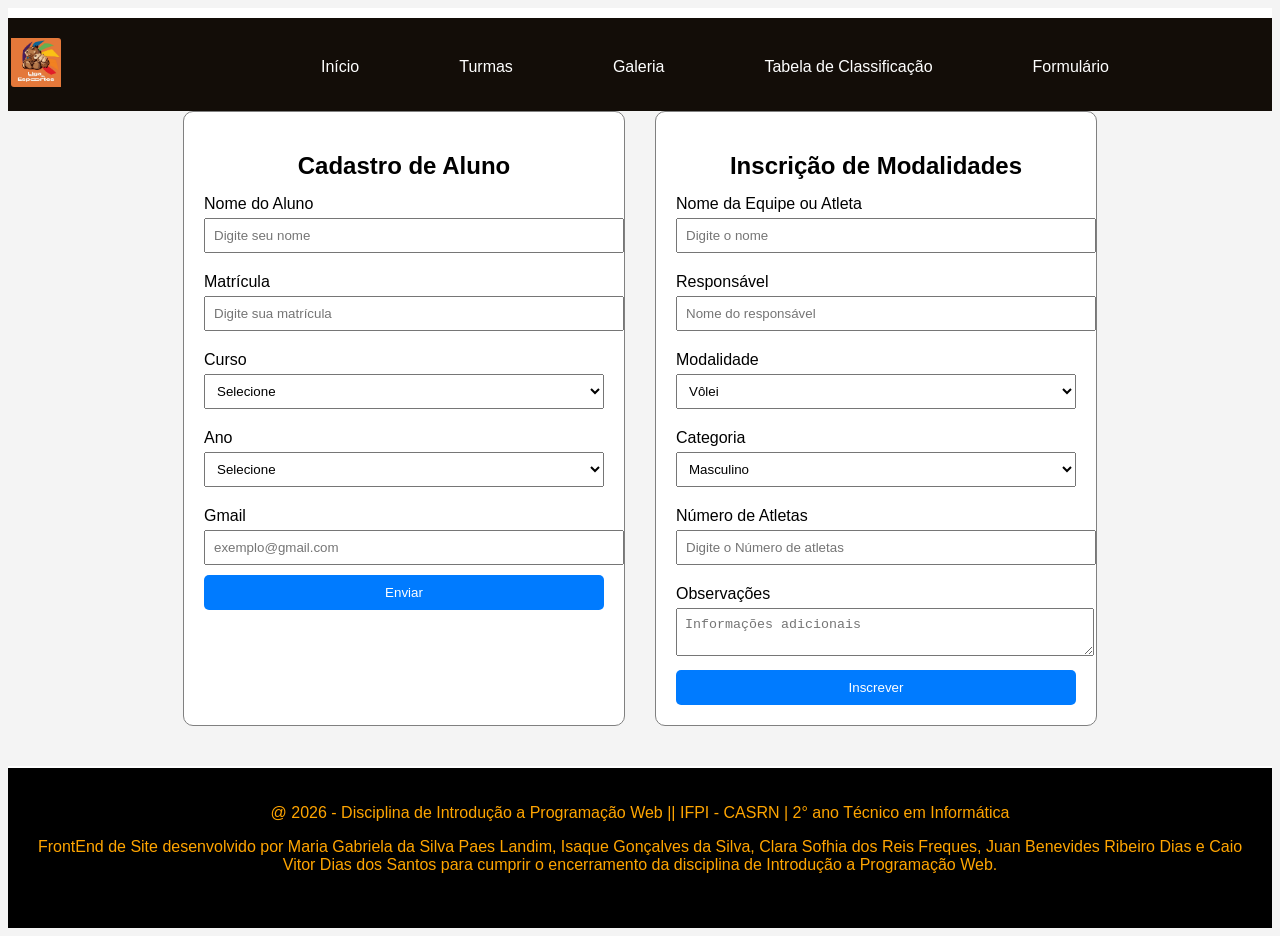
<file: index.html>
<!DOCTYPE html>
<html lang="pt-BR">
<head>
<meta charset="UTF-8">
<meta name="viewport" content="width=device-width, initial-scale=1.0">
<title>Cadastro de Aluno</title>
<link rel="stylesheet" href="formulario.css">
</head>
<body>
<nav class="menu">
     <div id="minilogo">
         <img src="foto1.jpeg">
    </div>
      <a href="index.html">Início</a>
      <a href="turmas.html">Turmas</a>
      <a href="galeria.html">Galeria</a>
      <a href="classificação.html">Tabela de Classificação</a>
      <a href="formulario.html">Formulário</a>
    </nav>
    <div class="formulario">
<div class="container">
    <h2>Cadastro de Aluno</h2>

    <form>
        <label for="nome">Nome do Aluno</label>
        <input type="text" id="nome" placeholder="Digite seu nome"><br>

        <label for="matricula">Matrícula</label>
        <input type="text" id="matricula" placeholder="Digite sua matrícula"><br>

        <label for="curso">Curso</label>
        <select id="curso">
            <option value="">Selecione</option>
            <option>Administração</option>
            <option>Informática</option>
            <option>Eventos</option>
        </select><br>

        <label for="ano">Ano</label>
        <select id="ano">
            <option value="">Selecione</option>
            <option>1º Ano</option>
            <option>2º Ano</option>
            <option>3º Ano</option>
        </select><br>

        <label for="email">Gmail</label>
        <input type="email" id="email" placeholder="exemplo@gmail.com"><br>

        <button id="b1" type="submit">Enviar</button>
    </form>
</div>
</body>
</html>
<!DOCTYPE html>
<html lang="pt-BR">
<head>
<meta charset="UTF-8">
<meta name="viewport" content="width=device-width, initial-scale=1.0">
<title>Inscrição de Equipes e Atletas</title>

</head>
<body>


<div class="sla">

    <h2>Inscrição de Modalidades</h2>

    <form>

        <label for="equipe">Nome da Equipe ou Atleta </label>
        <input type="text" placeholder="Digite o nome" id="equipe"><br>

        <label for="Responsável">Responsável</label>
        <input type="text" placeholder="Nome do responsável" id="Responsável"><br>

        <label for="Modalidade">Modalidade</label>
        <select id="Modalidade">
            <optgroup label="Esportes Coletivos">
                <option>Vôlei</option>
                <option>Futsal</option>
                <option>Handebol</option>
            </optgroup>

        <label for="Individuais">Sport Individuais</label>
            <optgroup name="Individuais" id="Individuais">
                <option>Badminton</option>
                <option>Xadrez</option>
                <option>Vôlei de Praia</option>
                <option>Tênis de Mesa</option>
            </optgroup>

        <label for="Atletismo">Atletismo</label>
            <optgroup name="Atletismo" id="Atletismo">
                <option>Salto em Distância</option>
                <option>Arremesso de Peso</option>
                <option>Lançamento de Disco</option>
                <option>Lançamento de Dardo</option>
            </optgroup>
        </select><br>

        <label for="Categoria">Categoria</label>
        <select id="Categoria">
            <optgroup name="Categoria" id="Categoria">
            <option>Masculino</option>
            <option>Feminino</option>
            <option>Misto</option>
        </optgroup>
       </select><br>

         <label for="equipe">Número de Atletas</label>
        <input type="text" placeholder="Digite o Número de atletas" id="equipe"><br>

        <label for="Observações">Observações</label>
        <textarea placeholder="Informações adicionais" id="Observações"></textarea><br>

        <button type="submit">Inscrever</button>

    </form>

</div>
</div>
  <footer class="rodapé">
<p>@ 2026 - Disciplina de Introdução a Programação Web || IFPI - CASRN | 2° ano Técnico em Informática</p>
<p>FrontEnd de Site desenvolvido por Maria Gabriela da Silva Paes Landim, Isaque Gonçalves da Silva, Clara Sofhia dos Reis Freques, Juan Benevides Ribeiro Dias e Caio Vitor Dias dos Santos para cumprir o encerramento da disciplina de Introdução a Programação Web.</p> 
<br>
  </footer>
</body>
</html>
</file>
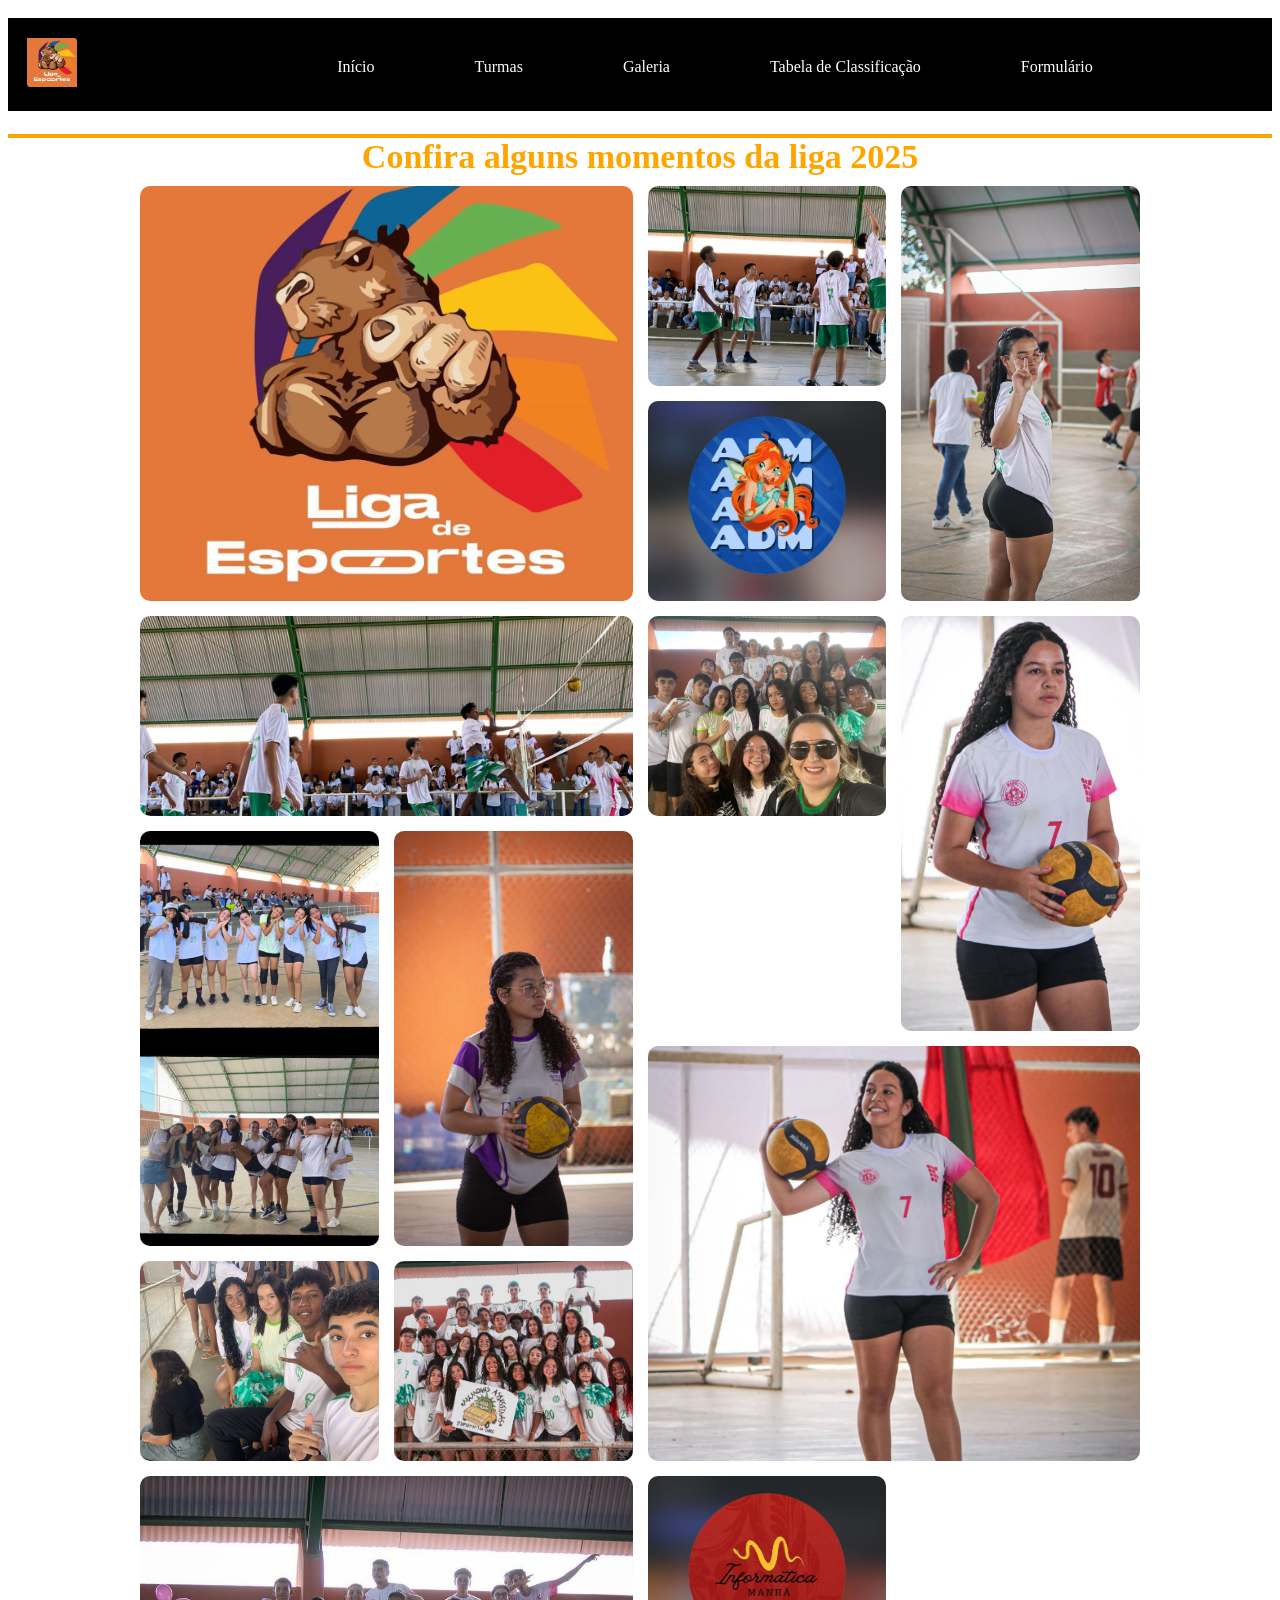
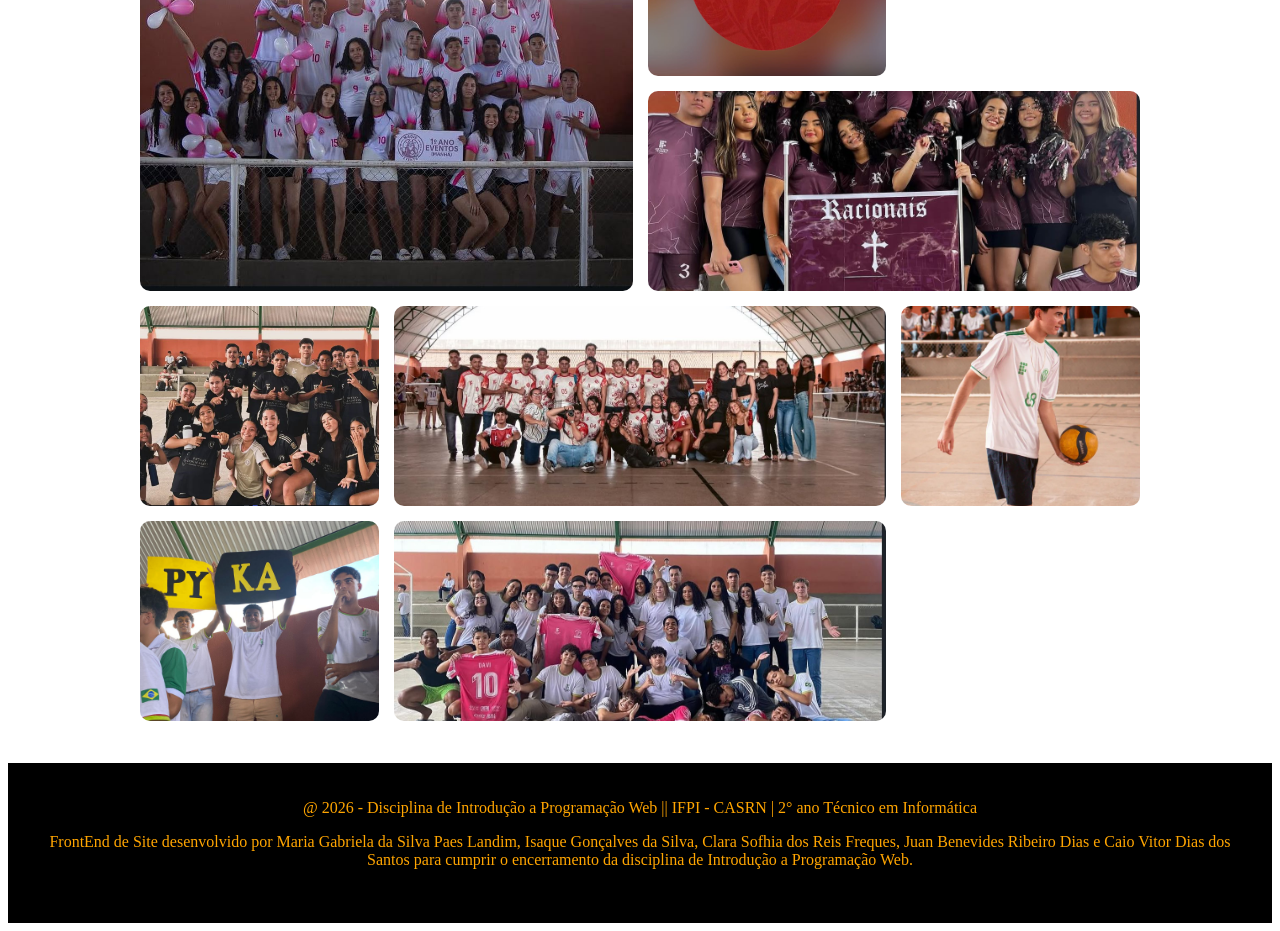
<file: galeria.html>
<!DOCTYPE html>
<html lang="en">
<head>
    <meta charset="UTF-8">
    <meta name="viewport" content="width=device-width, initial-scale=1.0">
    <title>galeria</title>
    <link rel="stylesheet" href="galeria.css">
</head>
<body>
    <nav class="menu">
       <div id="minilogo">
         <img src="foto1.jpeg">
    </div>
      <a href="index.html">Início</a>
      <a href="turmas.html">Turmas</a>
      <a href="galeria.html">Galeria</a>
      <a href="classificação.html">Tabela de Classificação</a>
      <a href="formulario.html">Formulário</a>
    </nav>
    <h1>Confira alguns momentos da liga 2025</h1>
    <div class="galeria">
<div class="item item-grande">
<img src="foto1.jpeg" alt="foto1">
</div>
<div class="item">
<img src="WhatsApp Image 2026-05-25 at 20.57.39 (2).jpeg" alt="foto2">
</div>
<div class="item item-alto">
<img src="WhatsApp Image 2026-05-26 at 06.32.45.jpeg" alt="foto15">
</div>
<div class="item ">
<img src="foto3admM.jpeg" alt="foto4">
</div>
<div class="item item-largo">
<img src="WhatsApp Image 2026-05-25 at 20.57.40 (1).jpeg" alt="foto3">

</div>
<div class="item ">
<img src="WhatsApp Image 2026-05-25 at 20.57.40.jpeg" alt="foto5">
</div>
<div class="item item-alto">
<img src="WhatsApp Image 2026-05-25 at 21.01.05.jpeg" alt="foto6">
</div>

<div class="item item-alto ">
<img src="WhatsApp Image 2026-05-25 at 21.11.15 (1).jpeg" alt="foto7">
</div>

<div class="item item-alto">
<img src="WhatsApp Image 2026-05-25 at 21.10.54.jpeg" alt="foto8">
</div>
<div class="item item-grande">
<img src="WhatsApp Image 2026-05-25 at 21.01.13.jpeg" alt="foto9">
</div>
<div class="item item">
<img src="WhatsApp Image 2026-05-25 at 20.57.39 (1).jpeg" alt="foto10">
</div>
<div class="item ">
<img src="foto2.jpeg" alt="foto11">
</div>
<div class="item item-grande">
<img src="foto3.jpeg" alt="foto12">
</div>
<div class="item">
<img src="foto1info.jpeg" alt="foto4">
</div>
<div class="item item-largo">
<img src="foto4.jpeg" alt="foto13">
</div>
<div class="item ">
<img src="foto5.jpeg" alt="foto14">

</div>
<div class="item item-largo">
<img src="foto6.jpeg" alt="foto16">
</div>
<div class="item ">
<img src="WhatsApp Image 2026-05-26 at 06.32.52.jpeg" alt= "foto17">
</div>
<div class="item ">
<img src="WhatsApp Image 2026-05-26 at 06.32.39.jpeg" alt="foto4">
</div>
<div class="item item-largo ">
<img src="foto7.jpeg" alt="foto18">
</div>

    </div>
      <footer class="rodapé">
<p>@ 2026 - Disciplina de Introdução a Programação Web || IFPI - CASRN | 2° ano Técnico em Informática</p>
<p>FrontEnd de Site desenvolvido por Maria Gabriela da Silva Paes Landim, Isaque Gonçalves da Silva, Clara Sofhia dos Reis Freques, Juan Benevides Ribeiro Dias e Caio Vitor Dias dos Santos para cumprir o encerramento da disciplina de Introdução a Programação Web.</p> 
<br>
  </footer>
</body>
</html>
</file>
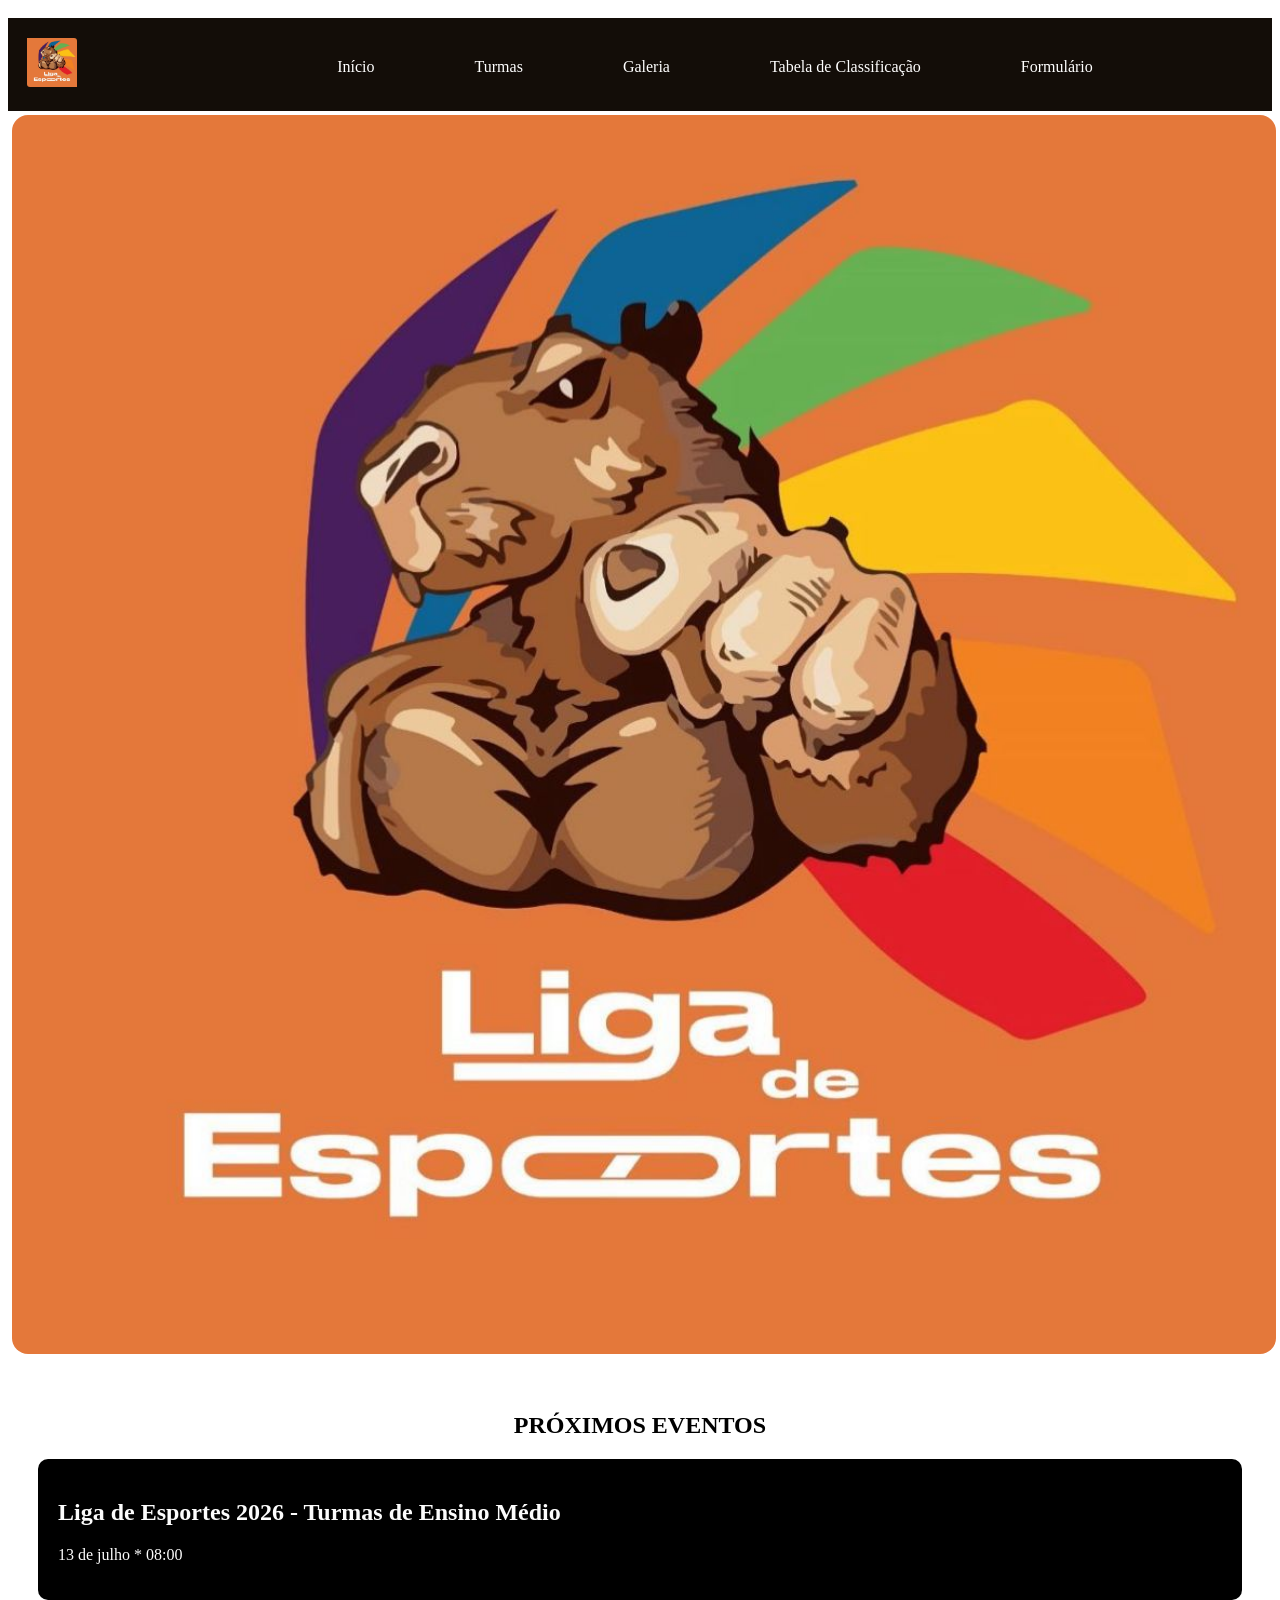
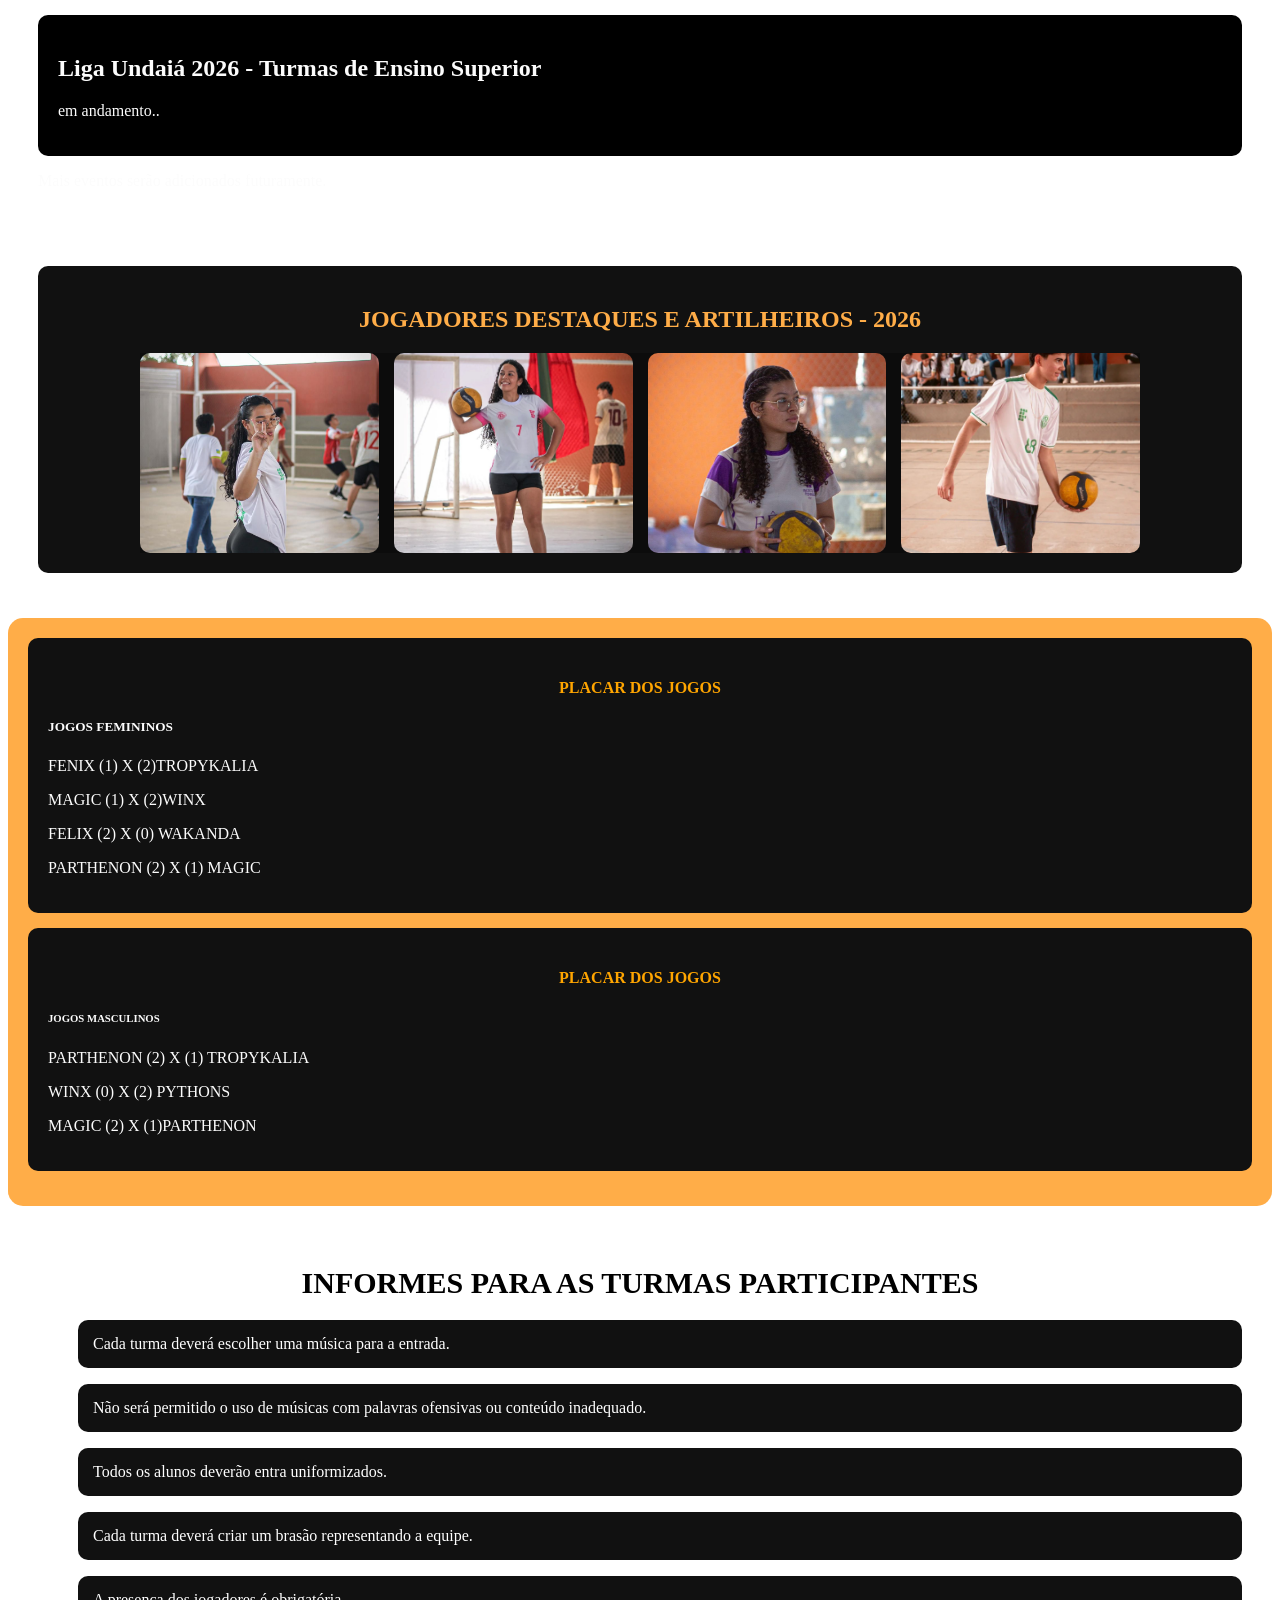
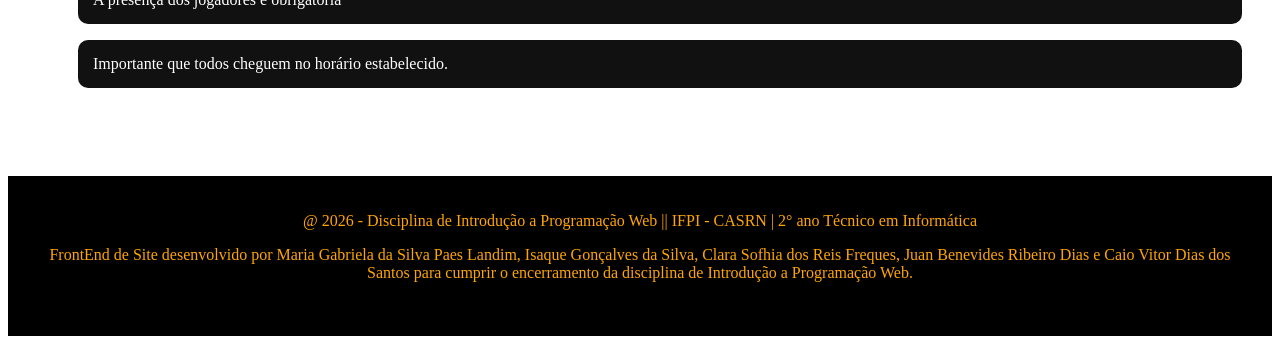
<file: inicio.html>
<!DOCTYPE html>
<html lang="en">
<head>
    <meta charset="UTF-8">
    <meta name="viewport" content="width=device-width, initial-scale=1.0">
    <title>Gerência de torneios e interclasses do IFPI</title>
    <link rel="stylesheet" href="style.css">
</head>
<body> 
     <nav class="menu"> 
     <div id="minilogo">
         <img src="foto1.jpeg">
    </div>

      <a href="index.html">Início</a>
      <a href="turmas.html">Turmas</a>
      <a href="galeria.html">Galeria</a>
      <a href="classificação.html">Tabela de Classificação</a>
      <a href="formulario.html">Formulário</a>
    </nav>

    <div class="foto1">
         <img src="foto1.jpeg">
    </div>
  <section class="eventos">
<h1>PRÓXIMOS EVENTOS</h1>
<div class="caixa">
<h2>Liga de Esportes 2026 - Turmas de Ensino Médio</h2>
<p>13 de julho * 08:00</p>
</div>
<div class="caixa">
<h2>Liga Undaiá 2026 - Turmas de Ensino Superior</h2>
<p>em andamento..</p>
</div>
<p>Mais eventos serão adicionados futuramente.</p>
  </section>
<section class="destaque">
  <div class="atletas">
<h2>JOGADORES DESTAQUES E ARTILHEIROS - 2026</h2>

<div class="galeria"> 
<div class="item">
<img src="WhatsApp Image 2026-05-26 at 06.32.45.jpeg">
</div>
<div class=" item item-lateral">
<img src="WhatsApp Image 2026-05-25 at 21.01.13.jpeg" alt="foto9">
</div>
<div class="item item-lateral1">
<img src="WhatsApp Image 2026-05-25 at 21.10.54.jpeg" alt="foto8">
</div>
<div class="item item-lateral ">
<img src="WhatsApp Image 2026-05-26 at 06.32.52.jpeg" alt= "foto17">
</div>
</div>
</div>
</section>

<section class="jogos">
  <div class="liga">
<div class="placa">
<h4> PLACAR DOS JOGOS</h4>
<h5>JOGOS FEMININOS</h5>
<p>FENIX (1) X (2)TROPYKALIA </p>
<p>MAGIC (1) X (2)WINX</p>
<p>FELIX (2) X (0) WAKANDA</p>
<p>PARTHENON (2) X (1) MAGIC</p>
</div>
<div class="placa1">
  <h4> PLACAR DOS JOGOS</h4>
<h6>JOGOS MASCULINOS</h6>
<p>PARTHENON (2) X (1) TROPYKALIA </p>
<p>WINX (0) X (2) PYTHONS </p>
<p>MAGIC (2) X (1)PARTHENON</p>
</div>
</div>
</section>
  <section class="noticia">
 <h3>INFORMES PARA AS TURMAS PARTICIPANTES</h3>
 <ul>
    <li>Cada turma deverá escolher uma música para a entrada.</li>
 </ul>
 <ul>
    <li>Não será permitido o uso de músicas com palavras ofensivas ou conteúdo inadequado.</li>
 </ul>
 <ul>
    <li>Todos os alunos deverão entra uniformizados.</li>
 </ul>
 <ul>
    <li>Cada turma deverá criar um brasão representando a equipe.</li>
 </ul>
 <ul>
    <li>A presença dos jogadores é obrigatória</li>
 </ul>
 <ul>
    <li>Importante que todos cheguem no horário estabelecido.</li>
 </ul>
  </section>
  <footer class="rodapé">
<p>@ 2026 - Disciplina de Introdução a Programação Web || IFPI - CASRN | 2° ano Técnico em Informática</p>
<p>FrontEnd de Site desenvolvido por Maria Gabriela da Silva Paes Landim, Isaque Gonçalves da Silva, Clara Sofhia dos Reis Freques, Juan Benevides Ribeiro Dias e Caio Vitor Dias dos Santos para cumprir o encerramento da disciplina de Introdução a Programação Web.</p> 
<br>
  </footer>
</body>
</html>
</file>
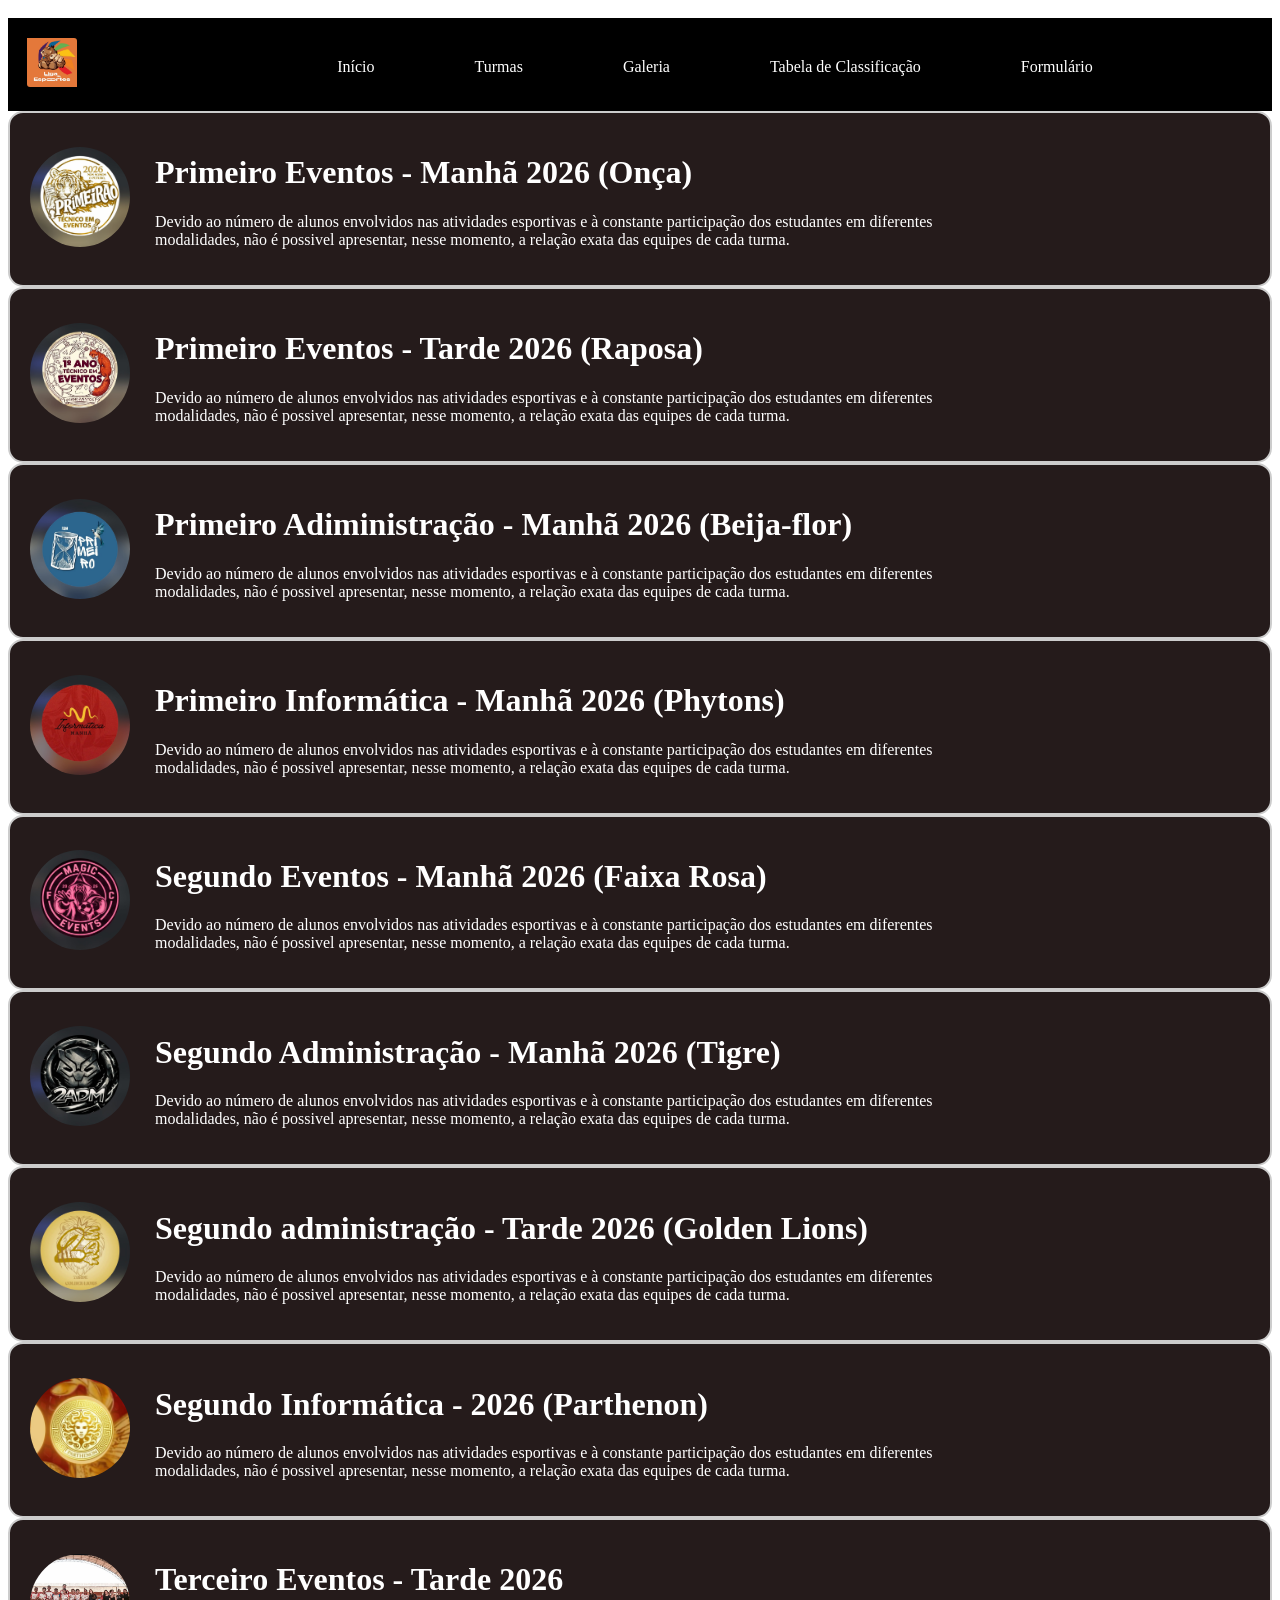
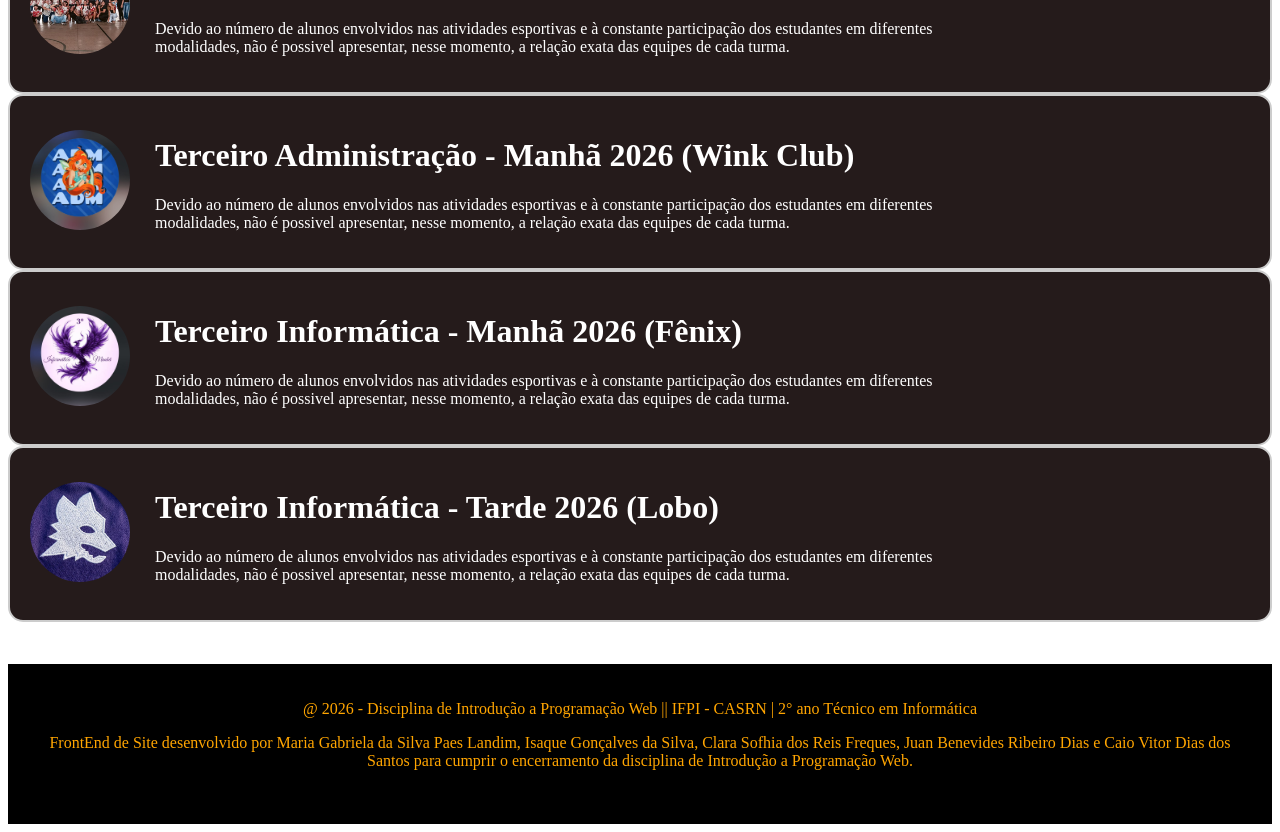
<file: turma.html>
<!DOCTYPE html>
<html lang="en">
<head>
    <meta charset="UTF-8">
    <meta name="viewport" content="width=device-width, initial-scale=1.0">
    <title>Document</title>
    <link rel="stylesheet" href="turma.css">
</head>
<body>
  <nav class="menu">
      <div id="minilogo">
         <img src="foto1.jpeg">
    </div>
      <a href="index.html">Início</a>
      <a href="turmas.html">Turmas</a>
      <a href="galeria.html">Galeria</a>
      <a href="classificação.html">Tabela de Classificação</a>
      <a href="formulario.html">Formulário</a>
    </nav>
    <div class="turma">
        <div class="foto">
        <img src="foto1eventM.jpeg"  >
        </div>
        <div class="texto">
        <h1>Primeiro Eventos - Manhã 2026 (Onça)</h1>
        <p>Devido ao número de alunos envolvidos nas atividades esportivas e à constante participação dos estudantes em diferentes modalidades, não é possivel apresentar, nesse momento, a relação exata das equipes de cada turma. </p>
      </div>
    </div>

      <div class="turma-even1">
        <div class="foto">
        <img src="fotoi1eventoT.jpeg"  >
        </div>
        <div class="texto">
        <h1>Primeiro Eventos - Tarde 2026 (Raposa)</h1>
        <p>Devido ao número de alunos envolvidos nas atividades esportivas e à constante participação dos estudantes em diferentes modalidades, não é possivel apresentar, nesse momento, a relação exata das equipes de cada turma. </p>
      </div>
    </div>

      <div class="turma-adm1">
        <div class="foto">
        <img src="foto1adm.jpeg"  >
        </div>
        <div class="texto">
        <h1>Primeiro Adiministração - Manhã 2026 (Beija-flor)</h1>
        <p>Devido ao número de alunos envolvidos nas atividades esportivas e à constante participação dos estudantes em diferentes modalidades, não é possivel apresentar, nesse momento, a relação exata das equipes de cada turma. </p>
      </div>
    </div>

      <div class="turma-info1">
        <div class="foto">
        <img src="foto1info.jpeg"  >
        </div>
        <div class="texto">
        <h1>Primeiro Informática - Manhã 2026 (Phytons)</h1>
        <p>Devido ao número de alunos envolvidos nas atividades esportivas e à constante participação dos estudantes em diferentes modalidades, não é possivel apresentar, nesse momento, a relação exata das equipes de cada turma. </p>
      </div>
    </div>

     <div class="turma-event2">
        <div class="foto">
        <img src="foto2event.jpeg"  >
        </div>
        <div class="texto">
        <h1>Segundo Eventos - Manhã 2026 (Faixa Rosa)</h1>
        <p>Devido ao número de alunos envolvidos nas atividades esportivas e à constante participação dos estudantes em diferentes modalidades, não é possivel apresentar, nesse momento, a relação exata das equipes de cada turma. </p>
      </div>
    </div>

     <div class="turma-2admM">
        <div class="foto">
        <img src="foto2admM.jpeg"  >
        </div>
        <div class="texto">
        <h1>Segundo Administração - Manhã 2026 (Tigre)</h1>
        <p>Devido ao número de alunos envolvidos nas atividades esportivas e à constante participação dos estudantes em diferentes modalidades, não é possivel apresentar, nesse momento, a relação exata das equipes de cada turma. </p>
      </div>
    </div>

     <div class="turma-2admT">
        <div class="foto">
        <img src="foto2admT.jpeg"  >
        </div>
        <div class="texto">
        <h1>Segundo administração - Tarde 2026 (Golden Lions)</h1>
        <p>Devido ao número de alunos envolvidos nas atividades esportivas e à constante participação dos estudantes em diferentes modalidades, não é possivel apresentar, nesse momento, a relação exata das equipes de cada turma. </p>
      </div>
    </div>

     <div class="turma-info2">
        <div class="foto">
        <img src="foto2inf.jpeg"  >
        </div>
        <div class="texto">
        <h1>Segundo Informática - 2026 (Parthenon)</h1>
        <p>Devido ao número de alunos envolvidos nas atividades esportivas e à constante participação dos estudantes em diferentes modalidades, não é possivel apresentar, nesse momento, a relação exata das equipes de cada turma. </p>
      </div>
    </div>

     <div class="turma-even3">
        <div class="foto">
        <img src="foto6.jpeg"  >
        </div>
        <div class="texto">
        <h1> Terceiro Eventos - Tarde 2026 </h1>
        <p>Devido ao número de alunos envolvidos nas atividades esportivas e à constante participação dos estudantes em diferentes modalidades, não é possivel apresentar, nesse momento, a relação exata das equipes de cada turma. </p>
      </div>
    </div>

     <div class="turma-3adm">
        <div class="foto">
        <img src="foto3admM.jpeg"  >
        </div>
        <div class="texto">
        <h1>Terceiro Administração - Manhã 2026 (Wink Club)</h1>
        <p>Devido ao número de alunos envolvidos nas atividades esportivas e à constante participação dos estudantes em diferentes modalidades, não é possivel apresentar, nesse momento, a relação exata das equipes de cada turma. </p>
      </div>
    </div>

     <div class="turma-3infoM">
        <div class="foto">
        <img src="foto3infoM.jpeg"  >
        </div>
        <div class="texto">
        <h1>Terceiro Informática - Manhã 2026 (Fênix)</h1>
        <p>Devido ao número de alunos envolvidos nas atividades esportivas e à constante participação dos estudantes em diferentes modalidades, não é possivel apresentar, nesse momento, a relação exata das equipes de cada turma. </p>
      </div>
    </div>

     <div class="turma-3infoT">
        <div class="foto">
        <img src="foto3infot.jpeg"  >
        </div>
        <div class="texto">
        <h1>Terceiro Informática - Tarde 2026 (Lobo)</h1>
        <p>Devido ao número de alunos envolvidos nas atividades esportivas e à constante participação dos estudantes em diferentes modalidades, não é possivel apresentar, nesse momento, a relação exata das equipes de cada turma. </p>
      </div>
    </div>
  <footer class="rodapé">
<p>@ 2026 - Disciplina de Introdução a Programação Web || IFPI - CASRN | 2° ano Técnico em Informática</p>
<p>FrontEnd de Site desenvolvido por Maria Gabriela da Silva Paes Landim, Isaque Gonçalves da Silva, Clara Sofhia dos Reis Freques, Juan Benevides Ribeiro Dias e Caio Vitor Dias dos Santos para cumprir o encerramento da disciplina de Introdução a Programação Web.</p> 
<br>
  </footer>
</body>
</html>
</file>
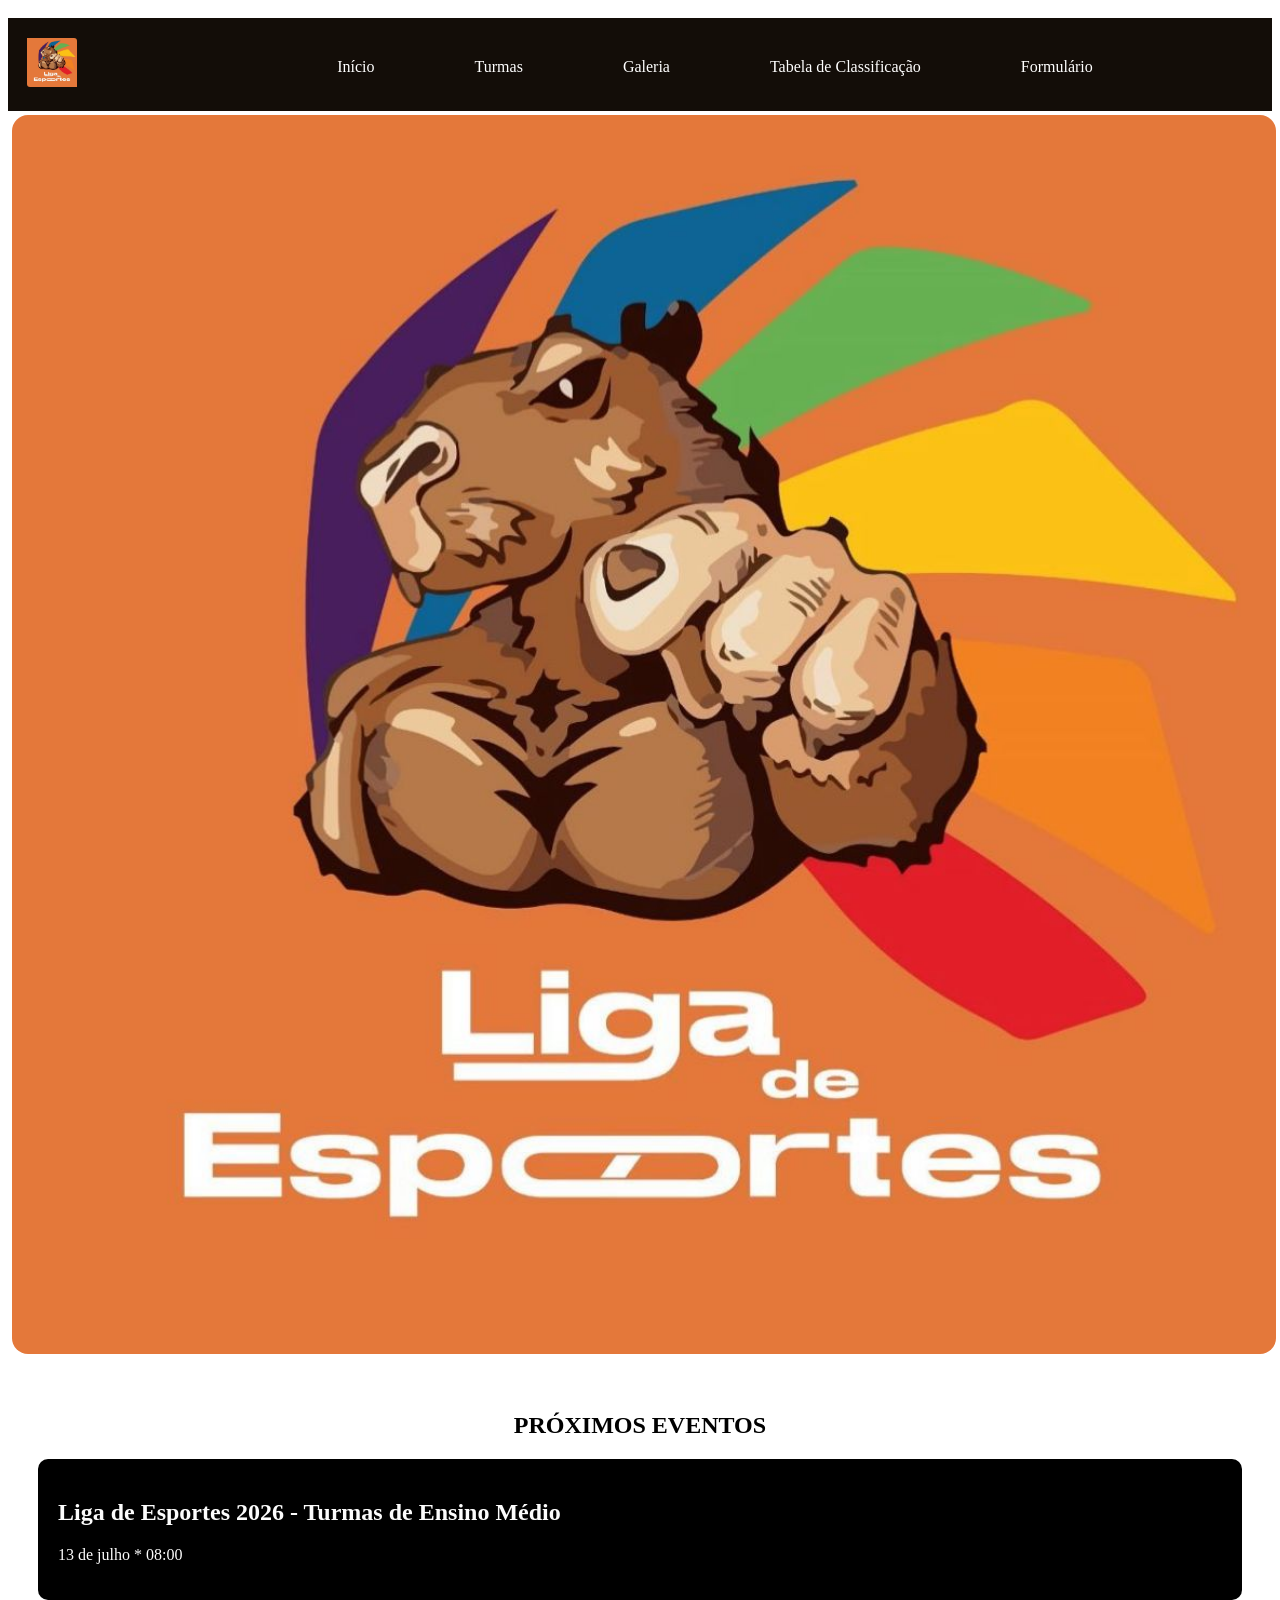
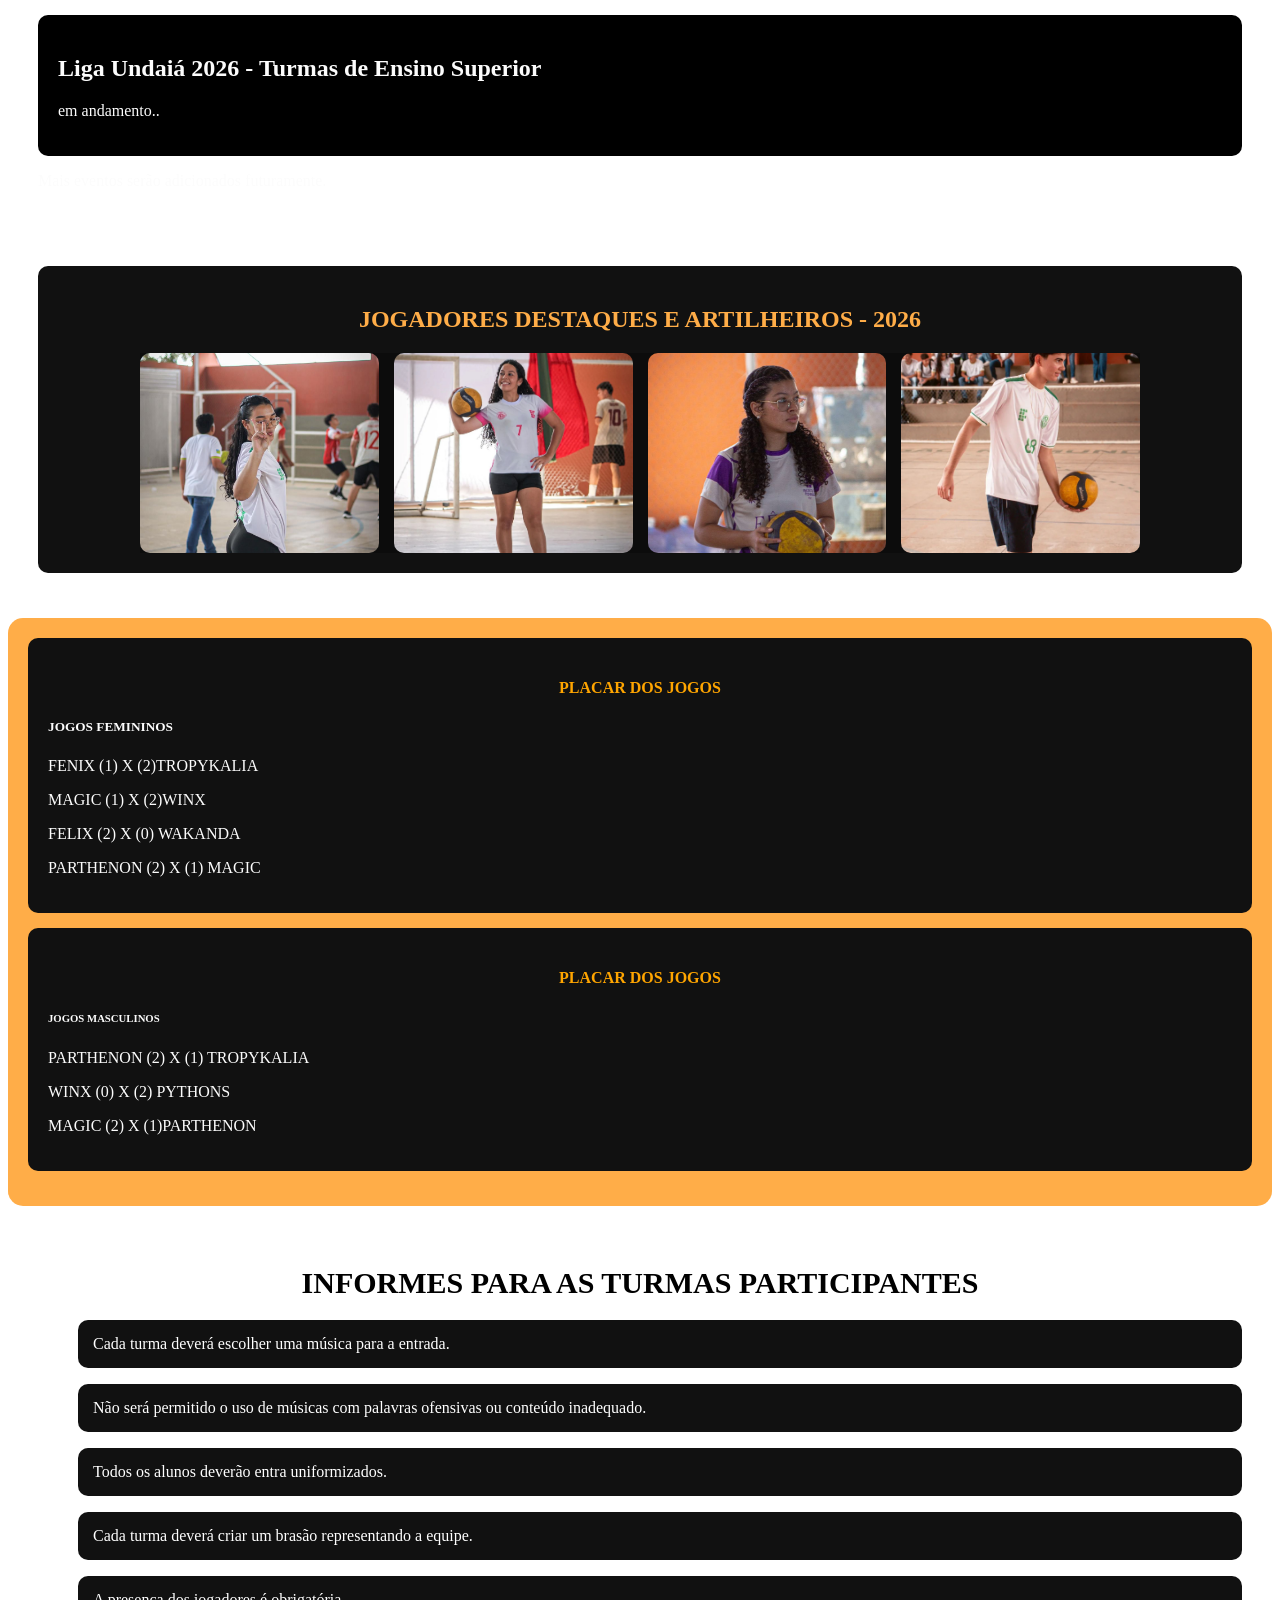
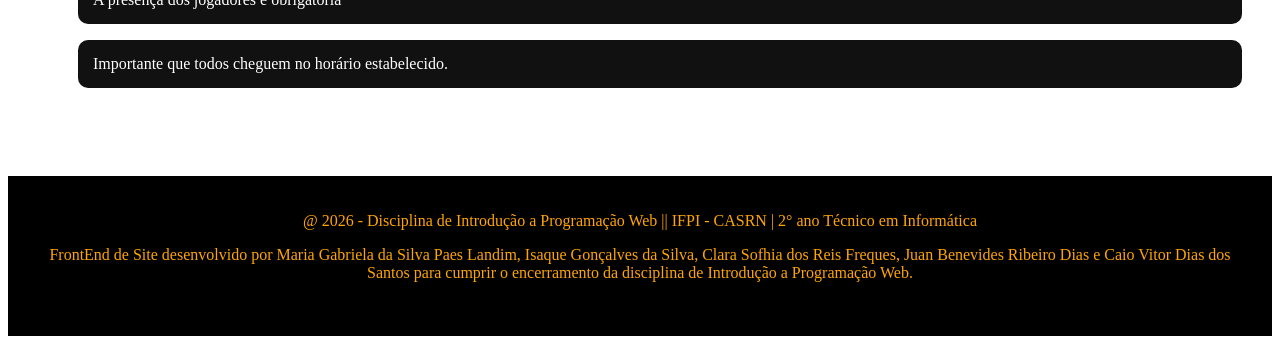
<file: índex.html>
<!DOCTYPE html>
<html lang="en">
<head>
    <meta charset="UTF-8">
    <meta name="viewport" content="width=device-width, initial-scale=1.0">
    <title>Gerência de torneios e interclasses do IFPI</title>
    <link rel="stylesheet" href="style.css">
</head>
<body> 
     <nav class="menu"> 
     <div id="minilogo">
         <img src="foto1.jpeg">
    </div>

      <a href="index.html">Início</a>
      <a href="turmas.html">Turmas</a>
      <a href="galeria.html">Galeria</a>
      <a href="classificação.html">Tabela de Classificação</a>
      <a href="formulario.html">Formulário</a>
    </nav>

    <div class="foto1">
         <img src="foto1.jpeg">
    </div>
  <section class="eventos">
<h1>PRÓXIMOS EVENTOS</h1>
<div class="caixa">
<h2>Liga de Esportes 2026 - Turmas de Ensino Médio</h2>
<p>13 de julho * 08:00</p>
</div>
<div class="caixa">
<h2>Liga Undaiá 2026 - Turmas de Ensino Superior</h2>
<p>em andamento..</p>
</div>
<p>Mais eventos serão adicionados futuramente.</p>
  </section>
<section class="destaque">
  <div class="atletas">
<h2>JOGADORES DESTAQUES E ARTILHEIROS - 2026</h2>

<div class="galeria"> 
<div class="item">
<img src="WhatsApp Image 2026-05-26 at 06.32.45.jpeg">
</div>
<div class=" item item-lateral">
<img src="WhatsApp Image 2026-05-25 at 21.01.13.jpeg" alt="foto9">
</div>
<div class="item item-lateral1">
<img src="WhatsApp Image 2026-05-25 at 21.10.54.jpeg" alt="foto8">
</div>
<div class="item item-lateral ">
<img src="WhatsApp Image 2026-05-26 at 06.32.52.jpeg" alt= "foto17">
</div>
</div>
</div>
</section>

<section class="jogos">
  <div class="liga">
<div class="placa">
<h4> PLACAR DOS JOGOS</h4>
<h5>JOGOS FEMININOS</h5>
<p>FENIX (1) X (2)TROPYKALIA </p>
<p>MAGIC (1) X (2)WINX</p>
<p>FELIX (2) X (0) WAKANDA</p>
<p>PARTHENON (2) X (1) MAGIC</p>
</div>
<div class="placa1">
  <h4> PLACAR DOS JOGOS</h4>
<h6>JOGOS MASCULINOS</h6>
<p>PARTHENON (2) X (1) TROPYKALIA </p>
<p>WINX (0) X (2) PYTHONS </p>
<p>MAGIC (2) X (1)PARTHENON</p>
</div>
</div>
</section>
  <section class="noticia">
 <h3>INFORMES PARA AS TURMAS PARTICIPANTES</h3>
 <ul>
    <li>Cada turma deverá escolher uma música para a entrada.</li>
 </ul>
 <ul>
    <li>Não será permitido o uso de músicas com palavras ofensivas ou conteúdo inadequado.</li>
 </ul>
 <ul>
    <li>Todos os alunos deverão entra uniformizados.</li>
 </ul>
 <ul>
    <li>Cada turma deverá criar um brasão representando a equipe.</li>
 </ul>
 <ul>
    <li>A presença dos jogadores é obrigatória</li>
 </ul>
 <ul>
    <li>Importante que todos cheguem no horário estabelecido.</li>
 </ul>
  </section>
  <footer class="rodapé">
<p>@ 2026 - Disciplina de Introdução a Programação Web || IFPI - CASRN | 2° ano Técnico em Informática</p>
<p>FrontEnd de Site desenvolvido por Maria Gabriela da Silva Paes Landim, Isaque Gonçalves da Silva, Clara Sofhia dos Reis Freques, Juan Benevides Ribeiro Dias e Caio Vitor Dias dos Santos para cumprir o encerramento da disciplina de Introdução a Programação Web.</p> 
<br>
  </footer>
</body>
</html>
</file>
<file: formulario.css>
#minilogo img{
 width: 50px;
 position: relative;
 right: 160px;
border-radius: 0 3px 0 3px;
  }
.formulario{
    display: flex;
    justify-content: center;
    gap: 30px;
}
.menu{
    display: flex;
    gap: 100px;
    border-top: 10px solid white;
    padding: 20px;
    background-color:rgb(19, 13, 8);
    justify-content: center;
}
.menu a {
    color: white;
    text-decoration: none;
     position: relative;
    margin-top: 20px;
}

body{
    font-family: Arial, sans-serif;
    background-color: #f4f4f4;
}

.container{
    width: 400px;
    padding: 20px;
    background-color: white;
    border: 1px solid gray;
    border-radius: 10px;
  
}

.sla{
    width: 400px;
    padding: 20px;
    background-color: white;
    border: 1px solid gray;
    border-radius: 10px;
}

h2{
    text-align: center;
    margin-bottom: 15px;
}

label{
    display: block;
    margin-top: 10px;
}

input,
select,
textarea{
    width: 100%;
    padding: 8px;
    margin-top: 5px;
    margin-bottom: 10px;
}

button{
    width: 100%;
    padding: 10px;
    background-color: #007bff;
    color: white;
    border: none;
    border-radius: 5px;
}
.rodapé{
    background: black;
    color: orange;
    text-align: center;
    padding: 20px;
    margin-top: 40px;
    border-top: 2px solid white;
    width: 800;
}
</file>
<file: galeria.css>
#minilogo img{
 width: 50px;
 position: relative;
 right: 160px;
border-radius: 0 3px 0 3px;
  }
.menu{
    display: flex;
    gap: 100px;
    border-top: 10px solid white;
    padding: 20px;
    background-color:black;
    justify-content: center;
}
.menu a {
    color: white;
    text-decoration: none;
     position: relative;
    margin-top: 20px;
}

.galeria{
    display: grid;
    grid-template-columns: repeat(4,1fr);
    grid-auto-rows: 200px;
    gap: 15px;
    max-width: 1000px;
    margin: 0 auto;
    background-color: white;
}
 h1{
    text-align: center;
    color: orange;
    font-size: 34px;
    margin-bottom: 10px;
    border-top: 4px solid orange;
}
.item img{
    width: 100%;
    height: 100%;
    object-fit: cover;
    border-radius: 10px;
}
.item-grande{
grid-column: span 2;
grid-row: span 2;
}
.item-alto{
    grid-row: span 2;
}
.item-largo{
    grid-column: span 2;
}
.rodapé{
    background: black;
    color: orange;
    text-align: center;
    padding: 20px;
    margin-top: 40px;
    border-top: 2px solid white;
}
</file>
<file: style.css>
#minilogo img{
 width: 50px;
 position: relative;
 right: 160px;
border-radius: 0 3px 0 3px;
}

.menu{
    display: flex;
    gap: 100px;
    border-top: 10px solid white;
    padding: 20px;
    background-color:rgb(19, 13, 8);
    justify-content: center;

}
.menu a {
    color: white;
    text-decoration: none;
    position: relative;
    margin-top: 20px;
}
.foto1 img{
    width: 100%;
    border: 4px solid white;
    border-radius: 20px;
}
.eventos{
    padding: 30px;
    color: rgb(252, 252, 252);
}
.eventos h1{
    margin-bottom: 20px;
    text-align: center;
    color: rgb(0, 0, 0);
}

.caixa{
    background: #000000;
    padding: 20px;
    margin-bottom: 15px;
    border-radius: 10px;
}
.destaque{
    padding: 30px;
    color: rgb(252, 252, 252);
}
.destaque h2{
    margin-bottom: 20px;
    text-align: center;
    color:#ffad48;
}
.galeria{
  display: grid;
    grid-template-columns: repeat(4,1fr);
    grid-auto-rows: 200px;
    gap: 15px;
    max-width: 1000px;
    margin: 0 auto;
    background-color: rgb(12, 12, 12);
}

.item img{
    width: 100%;
    height: 100%;
    object-fit: cover;
    border-radius: 10px;
}
.item-lateral{
      width: 100%;
    height: 100%;
    object-fit: cover;
    border-radius: 10px;
}
.item-lateral1{
      width: 100%;
    height: 100%;
    object-fit: cover;
    border-radius: 10px;
}
.item-lateral{
      width: 100%;
    height: 100%;
    object-fit: cover;
    border-radius: 10px;
}
.atletas{
    background: #111;
    padding: 20px;
    margin-bottom: 15px;
    border-radius: 10px;
}
.liga{
    background-color: #ffad48;
    padding: 20px;
    border-radius: 15px;
    width: 100%;
}
.placa{
    padding: 30px;
    color: rgb(252, 252, 252);

}
.placa h4{
    margin-bottom: 20px;
    text-align: center;
    color: orange;
}

.placa{
    background: #111;
    padding: 20px;
    margin-bottom: 15px;
    border-radius: 10px;
}
.jogos{
    display: flex;
    gap: 40px;
}
.placa1{
    padding: 30px;
    color: rgb(252, 252, 252);

}
.placa1 h4{
    margin-bottom: 20px;
    text-align: center;
    color: orange;
}

.placa1{
    background: #111;
    padding: 20px;
    margin-bottom: 15px;
    border-radius: 10px
 }
.noticia{
    padding: 30px;
    color: white;
}
.noticia h3{
    margin-bottom: 20px;
    text-align: center;
    color: rgb(0, 0, 0);
    font-size: 30px;
}
.noticia li{
background: #111;
margin-bottom: 10px;
padding: 15px;
border-radius: 10px;
}
.rodapé{
    background: black;
    color: orange;
    text-align: center;
    padding: 20px;
    margin-top: 40px;
    border-top: 2px solid white;
}
</file>
<file: turma.css>
#minilogo img{
 width: 50px;
 position: relative;
 right: 160px;
border-radius: 0 3px 0 3px;
  }
.menu{
    display: flex;
    gap: 100px;
    border-top: 10px solid white;
    padding: 20px;
    background-color:black;
    justify-content: center;
}
.menu a {
    color: white;
    text-decoration: none;
     position: relative;
    margin-top: 20px;
}

.turma{
    width: 100%;
    border: 2px solid #ccc;
    border-radius: 15px;
   
    display: flex;
    align-items: center;
    padding: 20px;
    box-sizing: border-box;
    background-color: rgb(37, 27, 27);
}

.foto img{
    width: 100px;
    height: 100px;
    border-radius: 50%;
    object-fit: cover;
    margin-right: 25px;
}

.texto{
    width: 70%;
    color: rgb(255, 255, 255);
}

.turma-even1{
    width: 100%;
    border: 2px solid #ccc;
    border-radius: 15px;
   
    display: flex;
    align-items: center;
    padding: 20px;
    box-sizing: border-box;
    background-color: rgb(37, 27, 27);
}

.foto img{
    width: 100px;
    height: 100px;
    border-radius: 50%;
    object-fit: cover;
    margin-right: 25px;
}

.texto{
    width: 70%;
    color: rgb(255, 255, 255);
}

.turma-adm1{
    width: 100%;
    border: 2px solid #ccc;
    border-radius: 15px;
   
    display: flex;
    align-items: center;
    padding: 20px;
    box-sizing: border-box;
    background-color: rgb(37, 27, 27);
}

.foto img{
    width: 100px;
    height: 100px;
    border-radius: 50%;
    object-fit: cover;
    margin-right: 25px;
}

.texto{
    width: 70%;
    color: rgb(255, 255, 255);
}

.turma-info1{
    width: 100%;
    border: 2px solid #ccc;
    border-radius: 15px;
   
    display: flex;
    align-items: center;
    padding: 20px;
    box-sizing: border-box;
    background-color: rgb(37, 27, 27);
}

.foto img{
    width: 100px;
    height: 100px;
    border-radius: 50%;
    object-fit: cover;
    margin-right: 25px;
}

.texto{
    width: 70%;
    color: rgb(255, 255, 255);
}

 .turma-event2{
    width: 100%;
    border: 2px solid #ccc;
    border-radius: 15px;
   
    display: flex;
    align-items: center;
    padding: 20px;
    box-sizing: border-box;
    background-color: rgb(37, 27, 27);
}

.foto img{
    width: 100px;
    height: 100px;
    border-radius: 50%;
    object-fit: cover;
    margin-right: 25px;
}

.texto{
    width: 70%;
    color: rgb(255, 255, 255);
}

.turma-2admM{
    width: 100%;
    border: 2px solid #ccc;
    border-radius: 15px;
   
    display: flex;
    align-items: center;
    padding: 20px;
    box-sizing: border-box;
    background-color: rgb(37, 27, 27);
}

.foto img{
    width: 100px;
    height: 100px;
    border-radius: 50%;
    object-fit: cover;
    margin-right: 25px;
}

.texto{
    width: 70%;
    color: rgb(255, 255, 255);
}

.turma-2admT{
    width: 100%;
    border: 2px solid #ccc;
    border-radius: 15px;
   
    display: flex;
    align-items: center;
    padding: 20px;
    box-sizing: border-box;
    background-color: rgb(37, 27, 27);
}

.foto img{
    width: 100px;
    height: 100px;
    border-radius: 50%;
    object-fit: cover;
    margin-right: 25px;
}

.texto{
    width: 70%;
    color: rgb(255, 255, 255);
}

.turma-info2{
    width: 100%;
    border: 2px solid #ccc;
    border-radius: 15px;
   
    display: flex;
    align-items: center;
    padding: 20px;
    box-sizing: border-box;
    background-color: rgb(37, 27, 27);
}

.foto img{
    width: 100px;
    height: 100px;
    border-radius: 50%;
    object-fit: cover;
    margin-right: 25px;
}

.texto{
    width: 70%;
    color: rgb(255, 255, 255);
}

.turma-even3{
    width: 100%;
    border: 2px solid #ccc;
    border-radius: 15px;
   
    display: flex;
    align-items: center;
    padding: 20px;
    box-sizing: border-box;
    background-color: rgb(37, 27, 27);
}

.foto img{
    width: 100px;
    height: 100px;
    border-radius: 50%;
    object-fit: cover;
    margin-right: 25px;
}

.texto{
    width: 70%;
    color: rgb(255, 255, 255);
}

.turma-3adm{
    width: 100%;
    border: 2px solid #ccc;
    border-radius: 15px;
   
    display: flex;
    align-items: center;
    padding: 20px;
    box-sizing: border-box;
    background-color: rgb(37, 27, 27);
}

.foto img{
    width: 100px;
    height: 100px;
    border-radius: 50%;
    object-fit: cover;
    margin-right: 25px;
}

.texto{
    width: 70%;
    color: rgb(255, 255, 255);
}

.turma-3infoM{
    width: 100%;
    border: 2px solid #ccc;
    border-radius: 15px;
   
    display: flex;
    align-items: center;
    padding: 20px;
    box-sizing: border-box;
    background-color: rgb(37, 27, 27);
}

.foto img{
    width: 100px;
    height: 100px;
    border-radius: 50%;
    object-fit: cover;
    margin-right: 25px;
}

.texto{
    width: 70%;
    color: rgb(255, 255, 255);
}

.turma-3infoT{
    width: 100%;
    border: 2px solid #ccc;
    border-radius: 15px;
   
    display: flex;
    align-items: center;
    padding: 20px;
    box-sizing: border-box;
    background-color: rgb(37, 27, 27);
}

.foto img{
    width: 100px;
    height: 100px;
    border-radius: 50%;
    object-fit: cover;
    margin-right: 25px;
}

.texto{
    width: 70%;
    color: rgb(255, 255, 255);
}
.rodapé{
    background: black;
    color: orange;
    text-align: center;
    padding: 20px;
    margin-top: 40px;
    border-top: 2px solid white;
}
</file>
